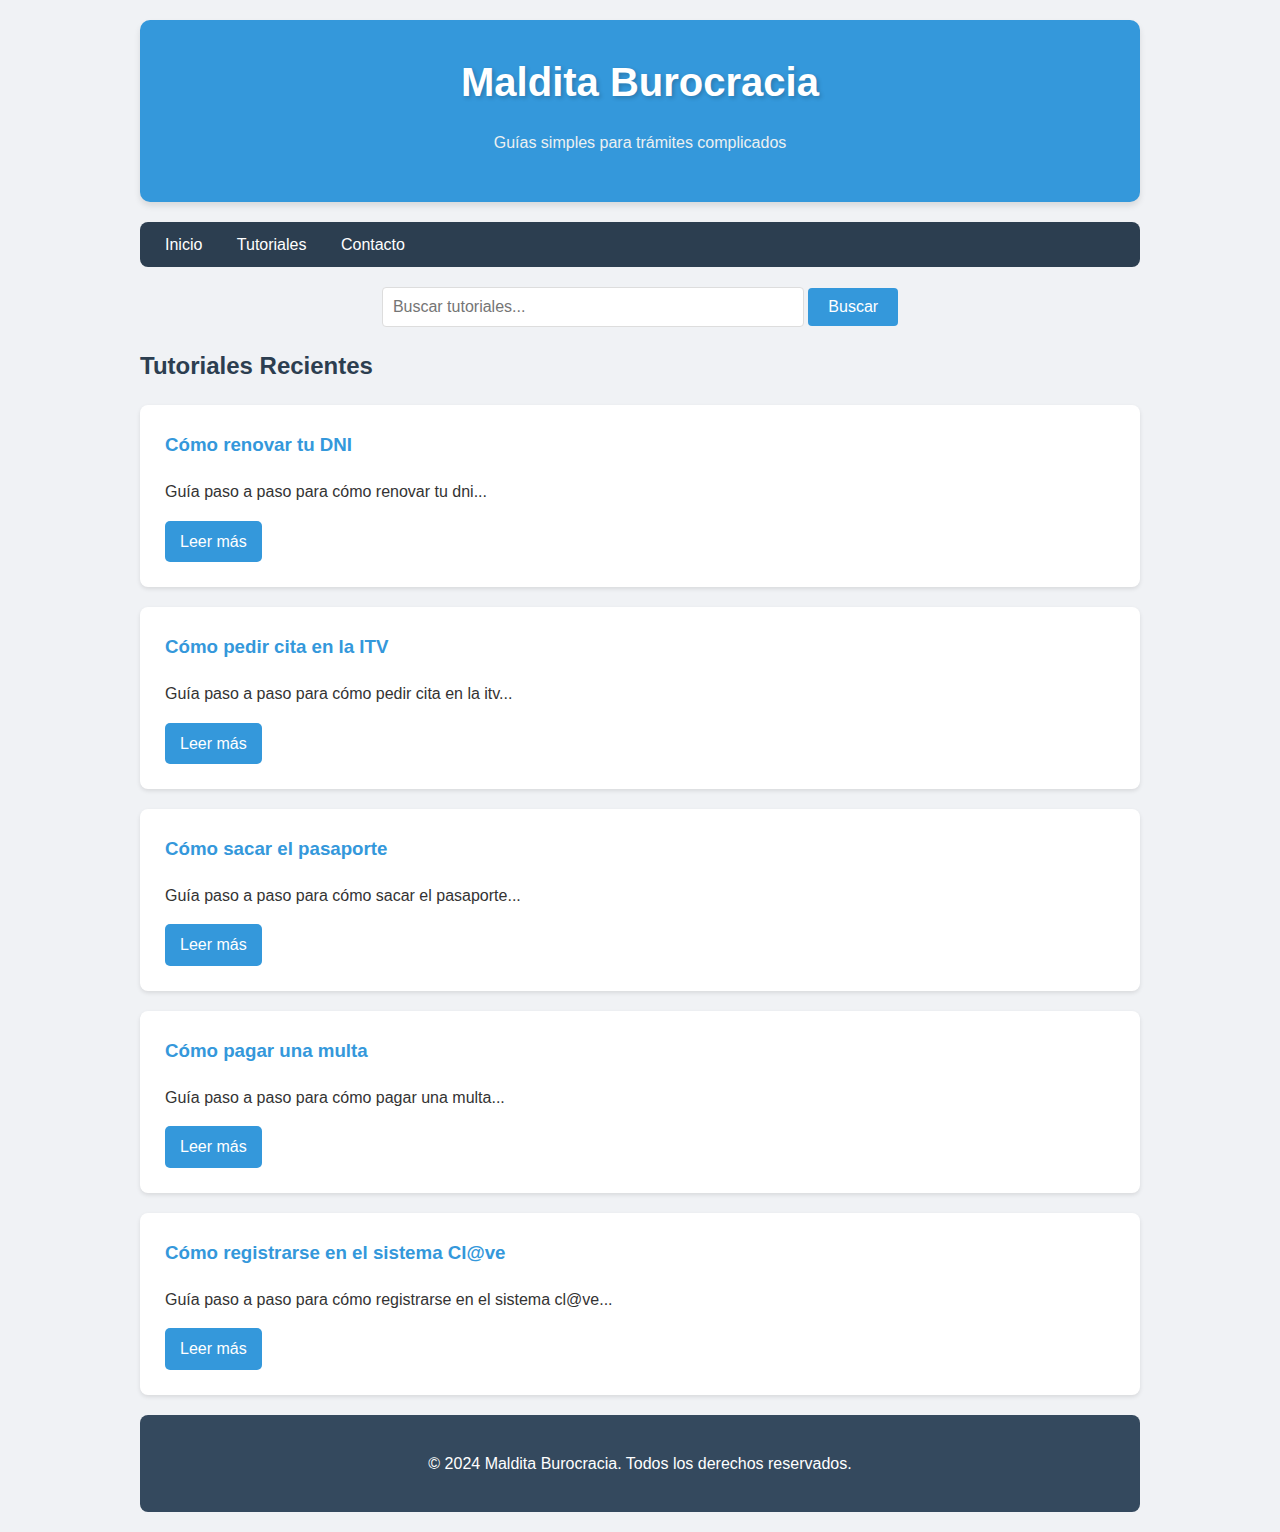
<file: index.html>
<!DOCTYPE html>
<html lang="es">
<head>
    <meta charset="UTF-8">
    <meta name="viewport" content="width=device-width, initial-scale=1.0">
    <title>Maldita Burocracia</title>
    <link rel="stylesheet" href="/assets/styles.css">
</head>
<body>
    <header>
        <h1>Maldita Burocracia</h1>
        <p>Guías simples para trámites complicados</p>
    </header>
    
    <nav>
        <a href="#inicio">Inicio</a>
        <a href="#tutoriales">Tutoriales</a>
        <a href="#contacto">Contacto</a>
    </nav>
    
    <div class="search-container">
        <input type="text" id="searchInput" placeholder="Buscar tutoriales...">
        <button id="searchButton">Buscar</button>
    </div>
    
    <main>
        <section id="tutoriales">
            <h2>Tutoriales Recientes</h2>
            <div id="postList">
                <!-- Los posts se cargarán aquí dinámicamente -->
            </div>
        </section>
    </main>
    
    <footer>
        <p>&copy; 2024 Maldita Burocracia. Todos los derechos reservados.</p>
    </footer>
    <script src="/assets/generatePosts.js"></script>
    <script src="/assets/search.js"></script>
</body>
</html>
</file>
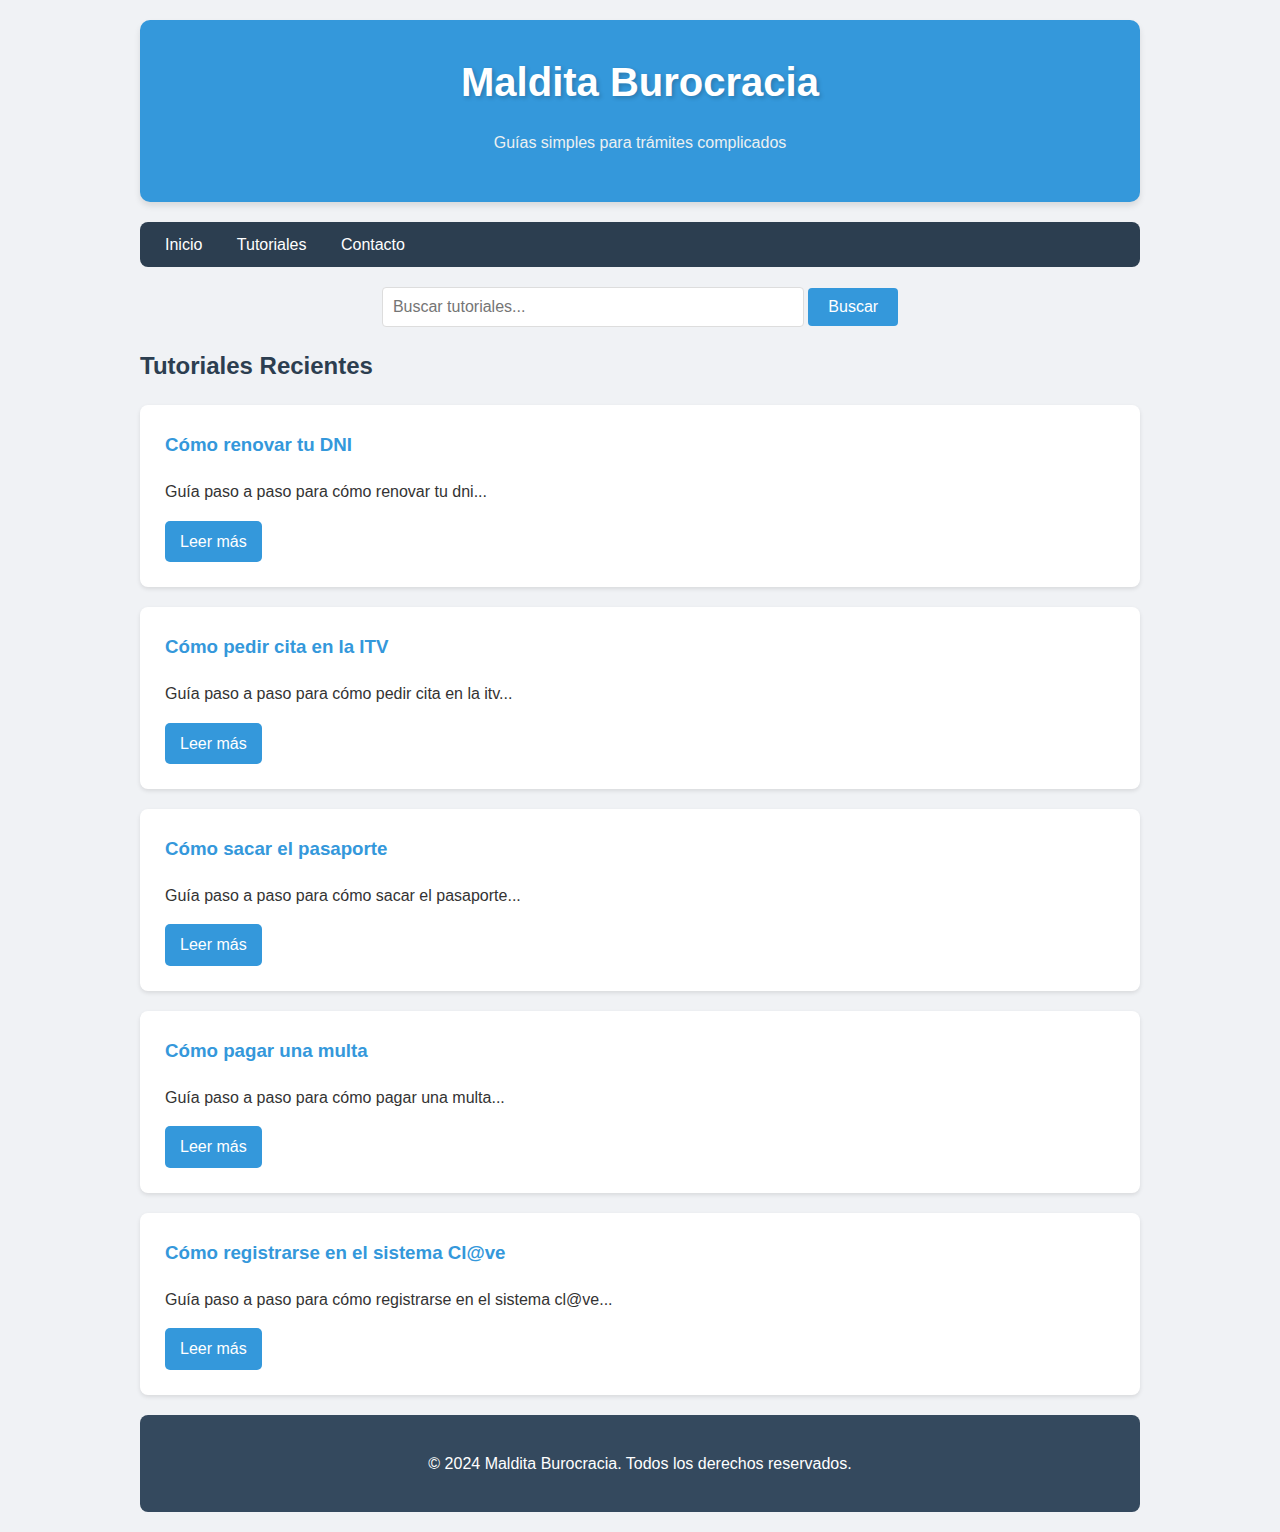
<file: web/index.html>
<!DOCTYPE html>
<html lang="es">
<head>
    <meta charset="UTF-8">
    <meta name="viewport" content="width=device-width, initial-scale=1.0">
    <title>Maldita Burocracia</title>
    <link rel="stylesheet" href="/web/assets/styles.css">
</head>
<body>
    <header>
        <h1>Maldita Burocracia</h1>
        <p>Guías simples para trámites complicados</p>
    </header>
    
    <nav>
        <a href="#inicio">Inicio</a>
        <a href="#tutoriales">Tutoriales</a>
        <a href="#contacto">Contacto</a>
    </nav>
    
    <div class="search-container">
        <input type="text" id="searchInput" placeholder="Buscar tutoriales...">
        <button onclick="searchPosts()">Buscar</button>
    </div>
    
    <main>
        <section id="tutoriales">
            <h2>Tutoriales Recientes</h2>
            <div id="postList">
                <!-- Los posts se cargarán aquí dinámicamente -->
            </div>
        </section>
    </main>
    
    <footer>
        <p>&copy; 2024 Maldita Burocracia. Todos los derechos reservados.</p>
    </footer>

    <script src="/web/assets/search.js"></script>
</body>
</html>
</file>
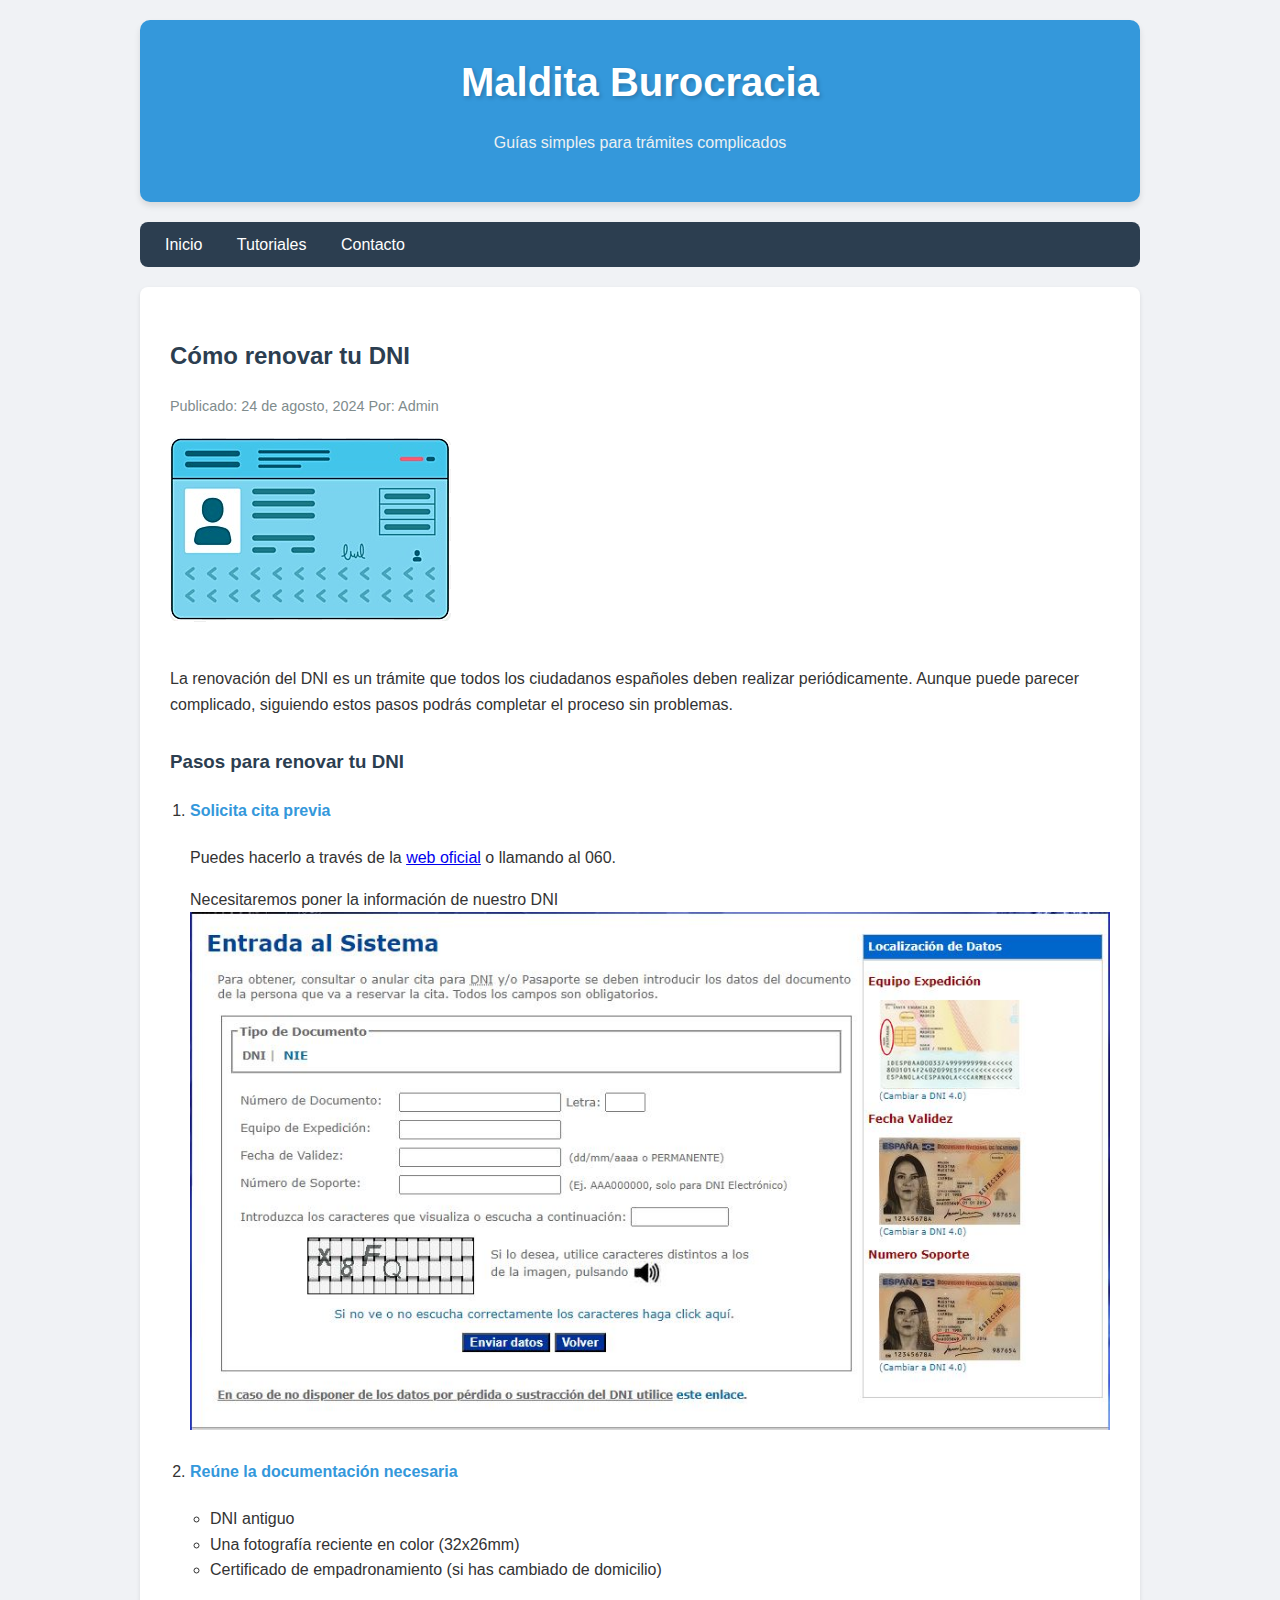
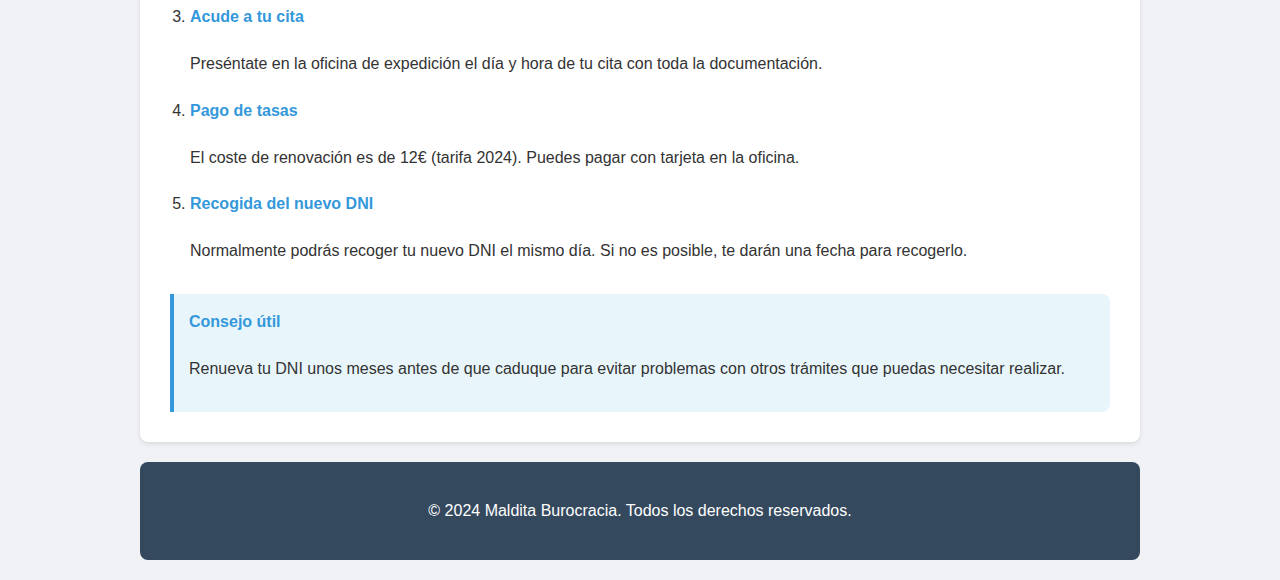
<file: post/RenovarDni.html>
<!DOCTYPE html>
<html lang="es">
<head>
    <meta charset="UTF-8">
    <meta name="viewport" content="width=device-width, initial-scale=1.0">
    <title>Cómo renovar tu DNI - Maldita Burocracia</title>
    <link rel="stylesheet" href="styles.css">
</head>
<body>
    <header>
        <h1>Maldita Burocracia</h1>
        <p>Guías simples para trámites complicados</p>
    </header>
    
    <nav>
        <a href="/index.html">Inicio</a>
        <a href="/index.html#tutoriales">Tutoriales</a>
        <a href="#contacto">Contacto</a>
    </nav>
    
    <main class="post-content">
        <article>
            <h2>Cómo renovar tu DNI</h2>
            <div class="post-meta">
                <span class="post-date">Publicado: 24 de agosto, 2024</span>
                <span class="post-author">Por: Admin</span>
            </div>
            <img src="/img/dniicon.png" alt="Renovación de DNI" class="post-image">
            <p>La renovación del DNI es un trámite que todos los ciudadanos españoles deben realizar periódicamente. Aunque puede parecer complicado, siguiendo estos pasos podrás completar el proceso sin problemas.</p>
            
            <h3>Pasos para renovar tu DNI</h3>
            <ol>
                <li>
                    <h4>Solicita cita previa</h4>
                    <p>Puedes hacerlo a través de la <a href="https://www.citapreviadnie.es" target="_blank">web oficial</a> o llamando al 060.</p>
                    <p>Necesitaremos poner la información de nuestro DNI
                        <img src="/img/dni.JPG" alt="">
                    </p>
                </li>
                <li>
                    <h4>Reúne la documentación necesaria</h4>
                    <ul>
                        <li>DNI antiguo</li>
                        <li>Una fotografía reciente en color (32x26mm)</li>
                        <li>Certificado de empadronamiento (si has cambiado de domicilio)</li>
                    </ul>
                </li>
                <li>
                    <h4>Acude a tu cita</h4>
                    <p>Preséntate en la oficina de expedición el día y hora de tu cita con toda la documentación.</p>
                </li>
                <li>
                    <h4>Pago de tasas</h4>
                    <p>El coste de renovación es de 12€ (tarifa 2024). Puedes pagar con tarjeta en la oficina.</p>
                </li>
                <li>
                    <h4>Recogida del nuevo DNI</h4>
                    <p>Normalmente podrás recoger tu nuevo DNI el mismo día. Si no es posible, te darán una fecha para recogerlo.</p>
                </li>
            </ol>
            
            <div class="tip-box">
                <h4>Consejo útil</h4>
                <p>Renueva tu DNI unos meses antes de que caduque para evitar problemas con otros trámites que puedas necesitar realizar.</p>
            </div>
            
        </article>
    </main>
    
    <footer>
        <p>&copy; 2024 Maldita Burocracia. Todos los derechos reservados.</p>
    </footer>
</body>
</html>
</file>
<file: assets/styles.css>
@keyframes fadeIn {
    from { opacity: 0; }
    to { opacity: 1; }
}

body {
    font-family: 'Segoe UI', Tahoma, Geneva, Verdana, sans-serif;
    line-height: 1.6;
    color: #333;
    max-width: 1000px;
    margin: 0 auto;
    padding: 20px;
    background-color: #f0f2f5;
    animation: fadeIn 1s ease-in;
}

header {
    background-color: #3498db;
    padding: 30px;
    text-align: center;
    border-radius: 10px;
    box-shadow: 0 4px 6px rgba(0, 0, 0, 0.1);
    margin-bottom: 20px;
}

h1 {
    color: white;
    margin: 0;
    font-size: 2.5em;
    text-shadow: 2px 2px 4px rgba(0, 0, 0, 0.2);
}

header p {
    color: #ecf0f1;
}

nav {
    background-color: #2c3e50;
    padding: 10px;
    border-radius: 8px;
    margin-bottom: 20px;
    transition: background-color 0.3s ease;
}

nav:hover {
    background-color: #34495e;
}

nav a {
    color: white;
    text-decoration: none;
    padding: 10px 15px;
    border-radius: 5px;
    transition: background-color 0.3s ease;
}

nav a:hover {
    background-color: #3498db;
}

.post {
    background-color: white;
    border-radius: 8px;
    padding: 25px;
    margin-bottom: 20px;
    box-shadow: 0 2px 4px rgba(0, 0, 0, 0.1);
    transition: transform 0.3s ease, box-shadow 0.3s ease;
}

.post:hover {
    transform: translateY(-5px);
    box-shadow: 0 4px 8px rgba(0, 0, 0, 0.2);
}

.post h3 {
    color: #3498db;
    margin-top: 0;
}

.post a {
    display: inline-block;
    background-color: #3498db;
    color: white;
    padding: 8px 15px;
    border-radius: 5px;
    text-decoration: none;
    transition: background-color 0.3s ease;
}

.post a:hover {
    background-color: #2980b9;
}

footer {
    text-align: center;
    padding: 20px;
    background-color: #34495e;
    color: white;
    border-radius: 8px;
    margin-top: 20px;
}

h2 {
    color: #2c3e50;
}
/* ... (estilos anteriores) ... */

.search-container {
    margin: 20px 0;
    text-align: center;
}

#searchInput {
    padding: 10px;
    width: 60%;
    max-width: 400px;
    border: 1px solid #ddd;
    border-radius: 4px;
    font-size: 16px;
}

button {
    padding: 10px 20px;
    background-color: #3498db;
    color: white;
    border: none;
    border-radius: 4px;
    cursor: pointer;
    font-size: 16px;
    transition: background-color 0.3s ease;
}

button:hover {
    background-color: #2980b9;
}

/* ... (resto de los estilos) ... */
</file>
<file: web/assets/styles.css>
@keyframes fadeIn {
    from { opacity: 0; }
    to { opacity: 1; }
}

body {
    font-family: 'Segoe UI', Tahoma, Geneva, Verdana, sans-serif;
    line-height: 1.6;
    color: #333;
    max-width: 1000px;
    margin: 0 auto;
    padding: 20px;
    background-color: #f0f2f5;
    animation: fadeIn 1s ease-in;
}

header {
    background-color: #3498db;
    padding: 30px;
    text-align: center;
    border-radius: 10px;
    box-shadow: 0 4px 6px rgba(0, 0, 0, 0.1);
    margin-bottom: 20px;
}

h1 {
    color: white;
    margin: 0;
    font-size: 2.5em;
    text-shadow: 2px 2px 4px rgba(0, 0, 0, 0.2);
}

header p {
    color: #ecf0f1;
}

nav {
    background-color: #2c3e50;
    padding: 10px;
    border-radius: 8px;
    margin-bottom: 20px;
    transition: background-color 0.3s ease;
}

nav:hover {
    background-color: #34495e;
}

nav a {
    color: white;
    text-decoration: none;
    padding: 10px 15px;
    border-radius: 5px;
    transition: background-color 0.3s ease;
}

nav a:hover {
    background-color: #3498db;
}

.post {
    background-color: white;
    border-radius: 8px;
    padding: 25px;
    margin-bottom: 20px;
    box-shadow: 0 2px 4px rgba(0, 0, 0, 0.1);
    transition: transform 0.3s ease, box-shadow 0.3s ease;
}

.post:hover {
    transform: translateY(-5px);
    box-shadow: 0 4px 8px rgba(0, 0, 0, 0.2);
}

.post h3 {
    color: #3498db;
    margin-top: 0;
}

.post a {
    display: inline-block;
    background-color: #3498db;
    color: white;
    padding: 8px 15px;
    border-radius: 5px;
    text-decoration: none;
    transition: background-color 0.3s ease;
}

.post a:hover {
    background-color: #2980b9;
}

footer {
    text-align: center;
    padding: 20px;
    background-color: #34495e;
    color: white;
    border-radius: 8px;
    margin-top: 20px;
}

h2 {
    color: #2c3e50;
}
/* ... (estilos anteriores) ... */

.search-container {
    margin: 20px 0;
    text-align: center;
}

#searchInput {
    padding: 10px;
    width: 60%;
    max-width: 400px;
    border: 1px solid #ddd;
    border-radius: 4px;
    font-size: 16px;
}

button {
    padding: 10px 20px;
    background-color: #3498db;
    color: white;
    border: none;
    border-radius: 4px;
    cursor: pointer;
    font-size: 16px;
    transition: background-color 0.3s ease;
}

button:hover {
    background-color: #2980b9;
}

/* ... (resto de los estilos) ... */
</file>
<file: post/styles.css>
@keyframes fadeIn {
    from { opacity: 0; }
    to { opacity: 1; }
}
img{
    max-width: 100%;
    height: auto;
}
body {
    font-family: 'Segoe UI', Tahoma, Geneva, Verdana, sans-serif;
    line-height: 1.6;
    color: #333;
    max-width: 1000px;
    margin: 0 auto;
    padding: 20px;
    background-color: #f0f2f5;
    animation: fadeIn 1s ease-in;
}

header {
    background-color: #3498db;
    padding: 30px;
    text-align: center;
    border-radius: 10px;
    box-shadow: 0 4px 6px rgba(0, 0, 0, 0.1);
    margin-bottom: 20px;
}

h1 {
    color: white;
    margin: 0;
    font-size: 2.5em;
    text-shadow: 2px 2px 4px rgba(0, 0, 0, 0.2);
}

header p {
    color: #ecf0f1;
}

nav {
    background-color: #2c3e50;
    padding: 10px;
    border-radius: 8px;
    margin-bottom: 20px;
    transition: background-color 0.3s ease;
}

nav:hover {
    background-color: #34495e;
}

nav a {
    color: white;
    text-decoration: none;
    padding: 10px 15px;
    border-radius: 5px;
    transition: background-color 0.3s ease;
}

nav a:hover {
    background-color: #3498db;
}

.post {
    background-color: white;
    border-radius: 8px;
    padding: 25px;
    margin-bottom: 20px;
    box-shadow: 0 2px 4px rgba(0, 0, 0, 0.1);
    transition: transform 0.3s ease, box-shadow 0.3s ease;
}

.post:hover {
    transform: translateY(-5px);
    box-shadow: 0 4px 8px rgba(0, 0, 0, 0.2);
}

.post h3 {
    color: #3498db;
    margin-top: 0;
}

.post a {
    display: inline-block;
    background-color: #3498db;
    color: white;
    padding: 8px 15px;
    border-radius: 5px;
    text-decoration: none;
    transition: background-color 0.3s ease;
}

.post a:hover {
    background-color: #2980b9;
}

footer {
    text-align: center;
    padding: 20px;
    background-color: #34495e;
    color: white;
    border-radius: 8px;
    margin-top: 20px;
}

h2 {
    color: #2c3e50;
}

/* Estilos adicionales para la página de post individual */
.post-content {
    background-color: white;
    border-radius: 8px;
    padding: 30px;
    box-shadow: 0 2px 4px rgba(0, 0, 0, 0.1);
}

.post-meta {
    font-size: 0.9em;
    color: #7f8c8d;
    margin-bottom: 20px;
}

.post-image {
    max-width: 100%;
    height: auto;
    border-radius: 8px;
    margin-bottom: 20px;
}

.post-content h3 {
    color: #2c3e50;
    margin-top: 30px;
}

.post-content h4 {
    color: #3498db;
}

.post-content ul, .post-content ol {
    padding-left: 20px;
}

.tip-box {
    background-color: #e8f6fc;
    border-left: 4px solid #3498db;
    padding: 15px;
    margin-top: 30px;
    border-radius: 0 8px 8px 0;
}

.tip-box h4 {
    color: #3498db;
    margin-top: 0;
}
</file>
